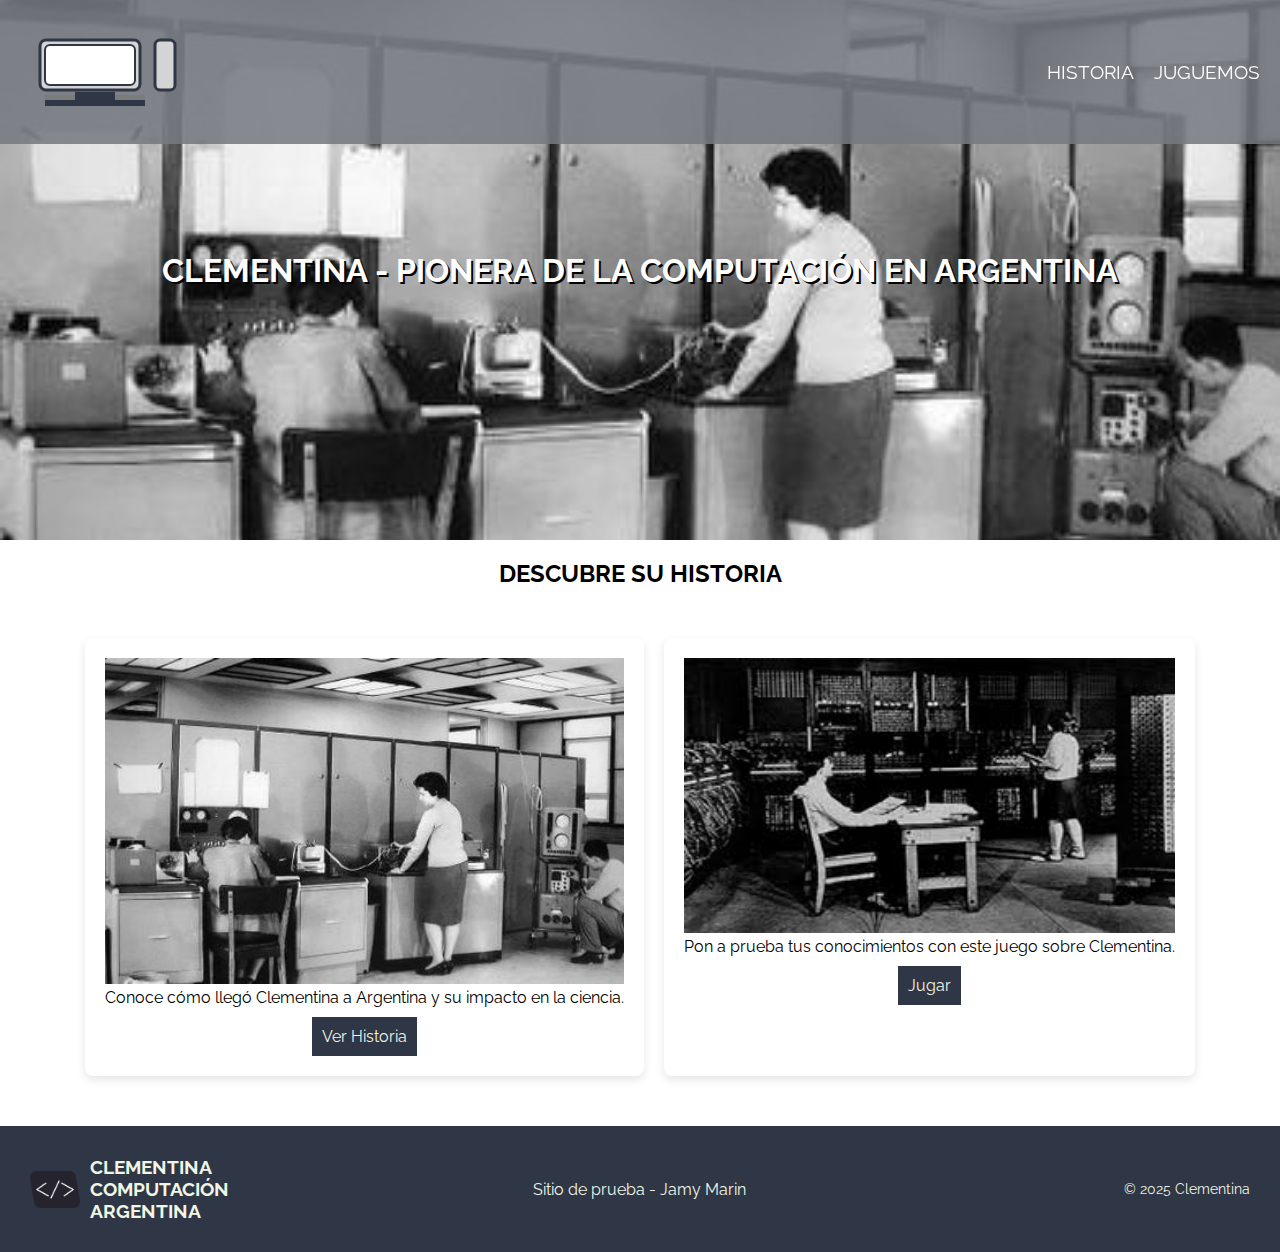
<file: index.html>
<!DOCTYPE html>
<html lang="es">
<head>
    <meta charset="UTF-8">
    <meta name="viewport" content="width=device-width, initial-scale=1.0">
    <link rel="stylesheet" href="style.css">
    <link rel="icon" href="images/logo.png">
    <title>Clementina - La Primera Computadora de Argentina</title>
</head>

<body class="body-day" onscroll="navChange()">
    <!-- Barra de navegación -->
    <nav>
        <a href="index.html">
            <svg width="160" height="100">
                <!-- Pantalla de la computadora -->
                <rect x="20" y="20" width="100" height="50" fill="#d4d4d4" stroke="#2F3645" stroke-width="3" rx="6" ry="6"/>

                <!-- Teclado -->
                <rect x="25" y="75" width="100" height="8" fill="#7c7c7c"/>
                <rect x="25" y="80" width="100" height="6" fill="#2F3645"/>
                
                <!-- Base de la computadora -->
                <rect x="55" y="72" width="40" height="12" fill="#2F3645"/>
                
                <!-- Detalles de la pantalla -->
                <rect x="25" y="25" width="90" height="40" fill="#ffffff" stroke="#2F3645" stroke-width="2" rx="5" ry="5"/>
                
                <!-- Gabinete a la derecha del monitor -->
                <rect x="135" y="20" width="20" height="50" fill="#d4d4d4" stroke="#2F3645" stroke-width="3" rx="5" ry="5"/>
            </svg>
            
        </a>
        <ul class="menu">
            <li class="item-menu"><a class="item-link" href="historia.html">HISTORIA</a></li>
            <li class="item-menu"><a class="item-link" href="juego.html">JUGUEMOS</a></li>
        </ul>
    </nav>

    <header>
        <h1>CLEMENTINA - PIONERA DE LA COMPUTACIÓN EN ARGENTINA</h1>
    </header>
    
    <main>
        <br>
        <h2>DESCUBRE SU HISTORIA</h2>
        <section class="cont-padre">
            <!-- Card 1 -->
            <div class="card">
                <img class="img-card" src="images/Clementina.jpg" alt="Imagen de Clementina en Argentina">
                <p class="desc-card"> Conoce cómo llegó Clementina a Argentina y su impacto en la ciencia.</p>
                <a class="boton-ver" href="historia.html" style="color:#F0F5E4">Ver Historia</a>
            </div>

            <!-- Card 2 -->
            <div class="card">
                <img class="img-card" src="images/clementina1.jpeg" alt="Imagen de juego sobre Clementina">
                <p class="desc-card">Pon a prueba tus conocimientos con este juego sobre Clementina.</p>
                <a class="boton-ver" href="juego.html" style="color:#F0F5E4">Jugar</a>
            </div>
        </section>
    </main>

    <!-- Footer -->
    <footer>
        <div class="footer-left">
            <img class="logo" src="images/logo2.png" alt="logo">
            <h3 class="titulo-blanco titulo-foot">CLEMENTINA <br> COMPUTACIÓN <br> ARGENTINA</h3>
        </div>
        <div class="footer-center">
            <p>Sitio de prueba - Jamy Marin</p>
        </div>
        <div class="footer-right">
            <p>© 2025 Clementina</p>
        </div>
    </footer>

    <script src="script.js"></script>
</body>
</html>
</file>
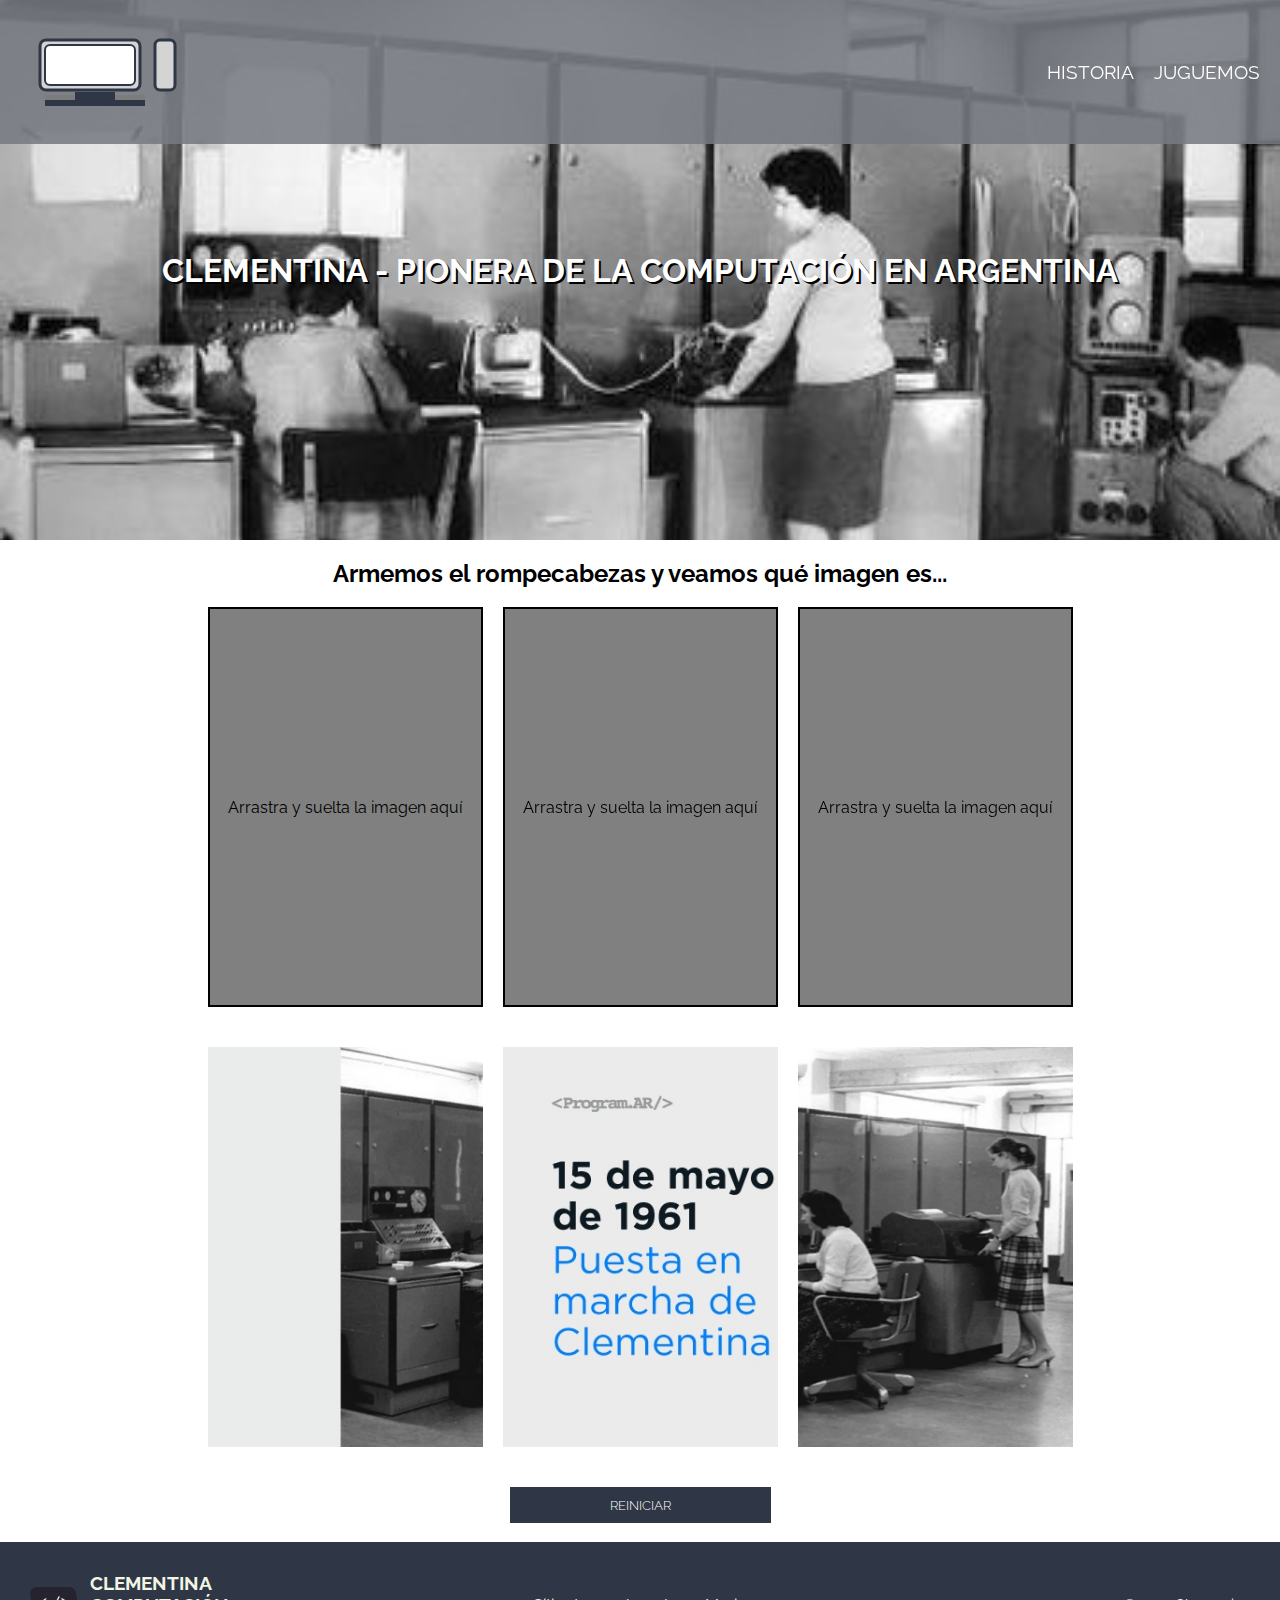
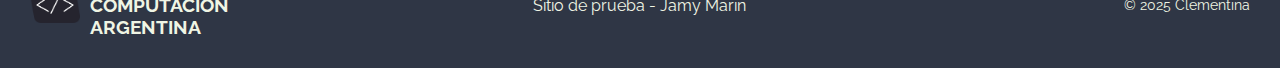
<file: juego.html>
<!DOCTYPE html>
<html lang="es">
<head>
    <meta charset="UTF-8">
    <meta name="viewport" content="width=device-width, initial-scale=1.0">
    <title>Clementina - Jugamos </title>
    <link rel="stylesheet" href="style.css">
    <link rel="icon" href="images/logo.png">
</head>
<body class="body-day" onscroll="navChange()">
    <!-- Barra de navegación -->
    <nav>
        <a href="index.html">
            <svg width="160" height="100">
                <!-- Pantalla de la computadora -->
                <rect x="20" y="20" width="100" height="50" fill="#d4d4d4" stroke="#2F3645" stroke-width="3" rx="6" ry="6"/>

                <!-- Teclado -->
                <rect x="25" y="75" width="100" height="8" fill="#7c7c7c"/>
                <rect x="25" y="80" width="100" height="6" fill="#2F3645"/>
                
                <!-- Base de la computadora -->
                <rect x="55" y="72" width="40" height="12" fill="#2F3645"/>
                
                <!-- Detalles de la pantalla -->
                <rect x="25" y="25" width="90" height="40" fill="#ffffff" stroke="#2F3645" stroke-width="2" rx="5" ry="5"/>
                
                <!-- Gabinete a la derecha del monitor -->
                <rect x="135" y="20" width="20" height="50" fill="#d4d4d4" stroke="#2F3645" stroke-width="3" rx="5" ry="5"/>
            </svg>
            
        </a>
        <ul class="menu">
            <li class="item-menu"><a class="item-link" href="historia.html">HISTORIA</a></li>
            <li class="item-menu"><a class="item-link" href="juego.html">JUGUEMOS</a></li>
        </ul>
    </nav>

    <header>
        <h1>CLEMENTINA - PIONERA DE LA COMPUTACIÓN EN ARGENTINA</h1>
    </header>

    <main>
        <br>
        <h2 class="espacio-titulo">Armemos el rompecabezas y veamos qué imagen es...</h2>
        <br>
        <section class="juego">
            <div class="cajas">
                <div class="caja" id="cajasoltar">
                    <p>Arrastra y suelta la imagen aquí</p>
                </div>
                <div class="caja" id="cajasoltar2">
                    <p>Arrastra y suelta la imagen aquí</p>
                </div>
                <div class="caja" id="cajasoltar3">
                    <p>Arrastra y suelta la imagen aquí</p>
                </div>
            </div>
            <div id="cajaimagenes">
                <img id="imagen2" src="images/rompe2.png" alt="Imagen de rompecabezas 2" draggable="true" />
                <img id="imagen1" src="images/rompe1.jpg" alt="Imagen de rompecabezas 1" draggable="true" />
                <img id="imagen3" src="images/rompe3.png" alt="Imagen de rompecabezas 3" draggable="true" />
            </div>
        </section>

        <button onclick="reinicio()" class="botonesVideo reinicio">Reiniciar</button>
        <br>
    </main>





    <footer>
        <div class="footer-left">
            <img class="logo" src="images/logo2.png" alt="logo">
            <h3 class="titulo-blanco titulo-foot">CLEMENTINA <br> COMPUTACIÓN <br> ARGENTINA</h3>
        </div>
        <div class="footer-center">
            <p>Sitio de prueba - Jamy Marin</p>
        </div>
        <div class="footer-right">
            <p>© 2025 Clementina</p>
        </div>
    </footer>

    <script src="scriptj.js"></script>
</body>
</html>
</file>
<file: style.css>
/* Estilos globales */
@import url('https://fonts.googleapis.com/css2?family=Raleway:wght@100..900&display=swap');

:root {
    --colorLight: #FFFFFF;
    --colorDark: #2F3645;
    --colorAccent: #767a81de;
}

* {
    font-family: "Raleway", sans-serif;
    margin: 0;
    padding: 0;
    box-sizing: border-box;
}

body {
    background-color: var(--colorLight);
}

/* Estilos para el navbar */
nav {
    position: fixed;
    top: 0;
    width: 100%;
    padding: 20px;
    background-color: var(--colorAccent);
    display: flex;
    justify-content: space-between;
    align-items: center;
}

.fondoNav {
    background-color: var(--colorLight);
    transition: background-color 0.3s ease; /* Para un efecto suave de transición */
    
}

.fondoNav>ul>li>a{
    color: var(--colorDark);
    text-shadow: 1px 1px gray, 2px 2px black;
}

.menu {
    display: flex;
    gap: 20px;
}

.item-menu {
    list-style: none;
}

.item-link {
    text-decoration: none;
    font-size: 1.2em;
    color: var(--colorLight);
}

/* Estilos para el header principal */
header {
    background-image: url('images/Clementina.jpg');
    background-position: center;
    background-size: cover;
    background-repeat: no-repeat;
    height: 60vh;
    display: flex;
    flex-direction: column;
    align-items: center;
    justify-content: center;
    text-align: center;
}

h1 {
    color: white;
    text-shadow: 2px 2px black;
}

h2{
    text-align: center;
}

/* Card Section */
.cont-padre {
    display: flex;
    justify-content: center;
    gap: 20px;
    padding: 50px;
}

.card {
    width:auto;
    background-color: var(--colorLight);
    box-shadow: 2px 2px 10px gray;
    text-align: center;
    padding: 20px;
}

.img-card{
    width: 100%;
    margin: 0px;
   }

.boton-ver {
    display: inline-block;
    margin-top: 10px;
    padding: 10px;
    background-color: var(--colorDark);
    color: white;
    text-decoration: none;
}

/* Estilos para contenedor con historia*/
.cont-historia {
    display: grid;
    grid-template-columns: repeat(auto-fit, minmax(300px, 1fr));
    gap: 30px;
    padding: 20px;
    max-width: 1200px;
    margin: 0 auto;
}

.card-hist, .card {
    background-color: #fff;
    border-radius: 8px;
    box-shadow: 0 4px 10px rgba(0, 0, 0, 0.1);
    padding: 20px;
    overflow: hidden;
    transition: transform 0.3s ease-in-out;
}

.card-hist:hover, .card:hover {
    transform: scale(1.05);
}

.card-content {
    padding-bottom: 20px;
}

.card-content h2 {
    font-size: 1.8rem;
    color: #2F3645;
    margin-bottom: 10px;
}

.card-content p {
    font-size: 1rem;
    color: #767a81;
    line-height: 1.6;
    margin-bottom: 15px;
}

figure {
    margin: 0;
    text-align: center;
}

figure img {
    max-width: 100%;
    height: auto;
    border-radius: 8px;
    transition: transform 0.3s ease-in-out;
}

figure img:hover {
    transform: scale(1.05);
}

figcaption {
    font-size: 0.9rem;
    color: #767a81;
    margin-top: 10px;
}

/*Estilos rompe*/
.juego {
    display: flex;
    flex-direction: column;
    align-items: center;
}

.cajas {
    display: flex;
    flex-direction: row;
    gap: 20px; 
}

.caja {
    width: 275px;
    height: 400px;
    display: flex;
    border: 2px solid black;
    background-color: grey;
    text-align: center;
    justify-content: center;
    align-items: center;
    position: relative;
    overflow: hidden; 
}

.caja:hover {
    background-color: #1d1d1d;
}

.caja:hover > p {
    color: var(--colorLight);
}

#cajaimagenes {
    display: flex;
    flex-direction: row;
    gap: 20px;
    margin: 40px;
}

#imagen1, #imagen2, #imagen3 {
    width: 275px;
    height: 400px;
    cursor: pointer;
}

.reinicio {
    display: flex;
    margin: auto;
    padding: 10px 100px;
    border: none;
    border-radius: 0px;
    background-color: var(--colorDark);
    color: var(--colorLight);
    text-transform: uppercase;
    font-weight: 300;
}



/* Estilos para el footer */
footer {
    display: flex;
    justify-content: space-between;
    align-items: center;
    padding: 20px;
    background-color: #2F3645;
    color: #F0F5E4;
}

.footer-left,
.footer-center,
.footer-right {
    flex: 1;
    padding: 10px;
}

.footer-left {
    display: flex;
    align-items: center;
    justify-content: flex-start;
}

.footer-center {
    text-align: center;
}

.footer-right {
    display: flex;
    align-items: center;
    justify-content: flex-end;
}

/* Estilos logo y los textos */
.footer-left .logo {
    width: 50px;
    margin-right: 10px;
}

.footer-center h3 {
    font-size: 16px;
    line-height: 1.5;
}

.footer-right {
    font-size: 14px;
}

/* ---------- video ------------*/
.contenedorVideo {
    display: flex;
    flex-direction: column;
    justify-content: center;
    align-items: center;
    padding: 100px 0px;
    gap: 80px;
}

video {
    max-width: 100%;
    border-radius: 20px;
    box-shadow: 0 0 10px rgba(0, 0, 0, 0.5);
}
</file>
